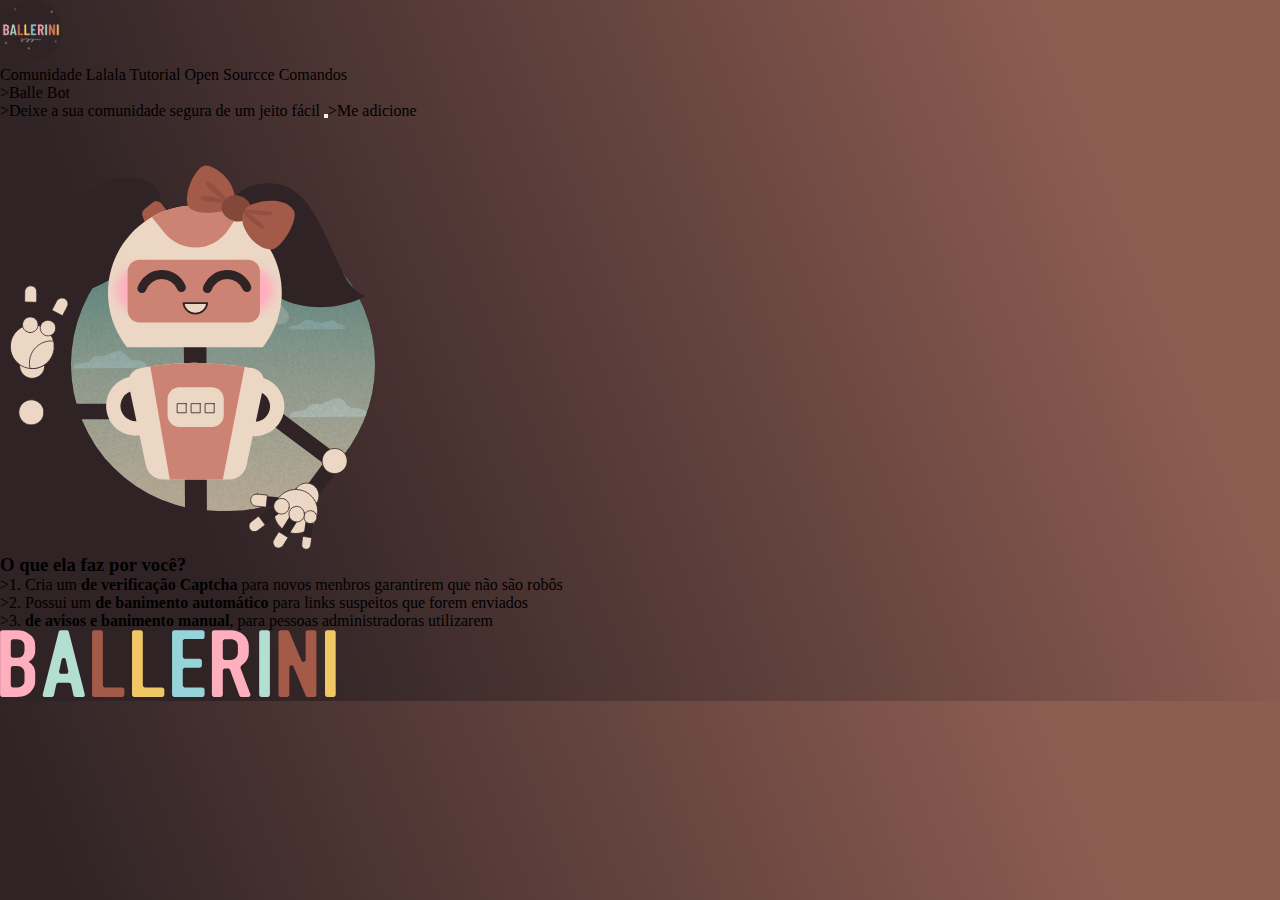
<file: Portfólio/Landing Page/index.html>
<!DOCTYPE html>
<html lang="pt-br">
<head>
    <meta charset="UTF-8">
    <meta name="viewport" content="width=device-width, initial-scale=1.0">
    <meta name="description"content="Um bot que irá moderar e deixar sua comunidade segura de ataques">
    <title>Balle Bot - Modere a sua comunidade do Discord</title>
    <link rel="stylesheet" type="text/css" href="style.css"
</head>

<body>

    <header class="cabecalho">
        <img class="cabecalho-imagem" src="logo 1.svg" alt="Logo da Comunidada Lalala">
        <nav class="cabecalho-menu">
            <a class="cabecalho-menu-item">Comunidade Lalala</a>
            <a class="cabecalho-menu-item">Tutorial</a>
            <a class="cabecalho-menu-item">Open Sourcce</a>
            <a class="cabecalho-menu-item">Comandos</a>
        </nav>
    </header>   

    <main class="conteudo">   
        <section class="conteudo-principal">
            <div class="conteudo principal-escrito">
                <h1 class="conteudo principal-escrito-titulo"></h1>>Balle Bot</h1>
                <h2 class="conteudo principal-escrito-subtitulo"></h2>>Deixe a sua comunidade segura de um jeito fácil</h2>
                <button class="conteudo principal-escrito-botao"></button>>Me adicione</button>
            </div>
            <img class="conteudo-principal-imagem" src="ballebot.svg" alt="Imagem do Balle Bot">
        </section>

        <section class="conteudo-secundario">
            <h3 class="conteudo-secundario-titulo">O que ela faz por você?</h3>
            <p class="conteudo-secundario-paragrafo"></p>>1. Cria um <strong> de verificação Captcha</strong> para novos menbros garantirem que não são robôs</p>
            <p class="conteudo-secundario-paragrafo">>2. Possui um <strong> de banimento automático</strong> para links suspeitos que forem enviados</p>
            <p class="conteudo-secundario-paragrafo"></p>>3. <strong> de avisos e banimento manual</strong>, para pessoas administradoras utilizarem</p>
        </section>
    </main>

    <footer class="rodape">
        <img class="rodape-imagem" src="BALLERINI.svg" alt="Imagem do Rodapé">
    </footer>
</body>
</html>
</file>
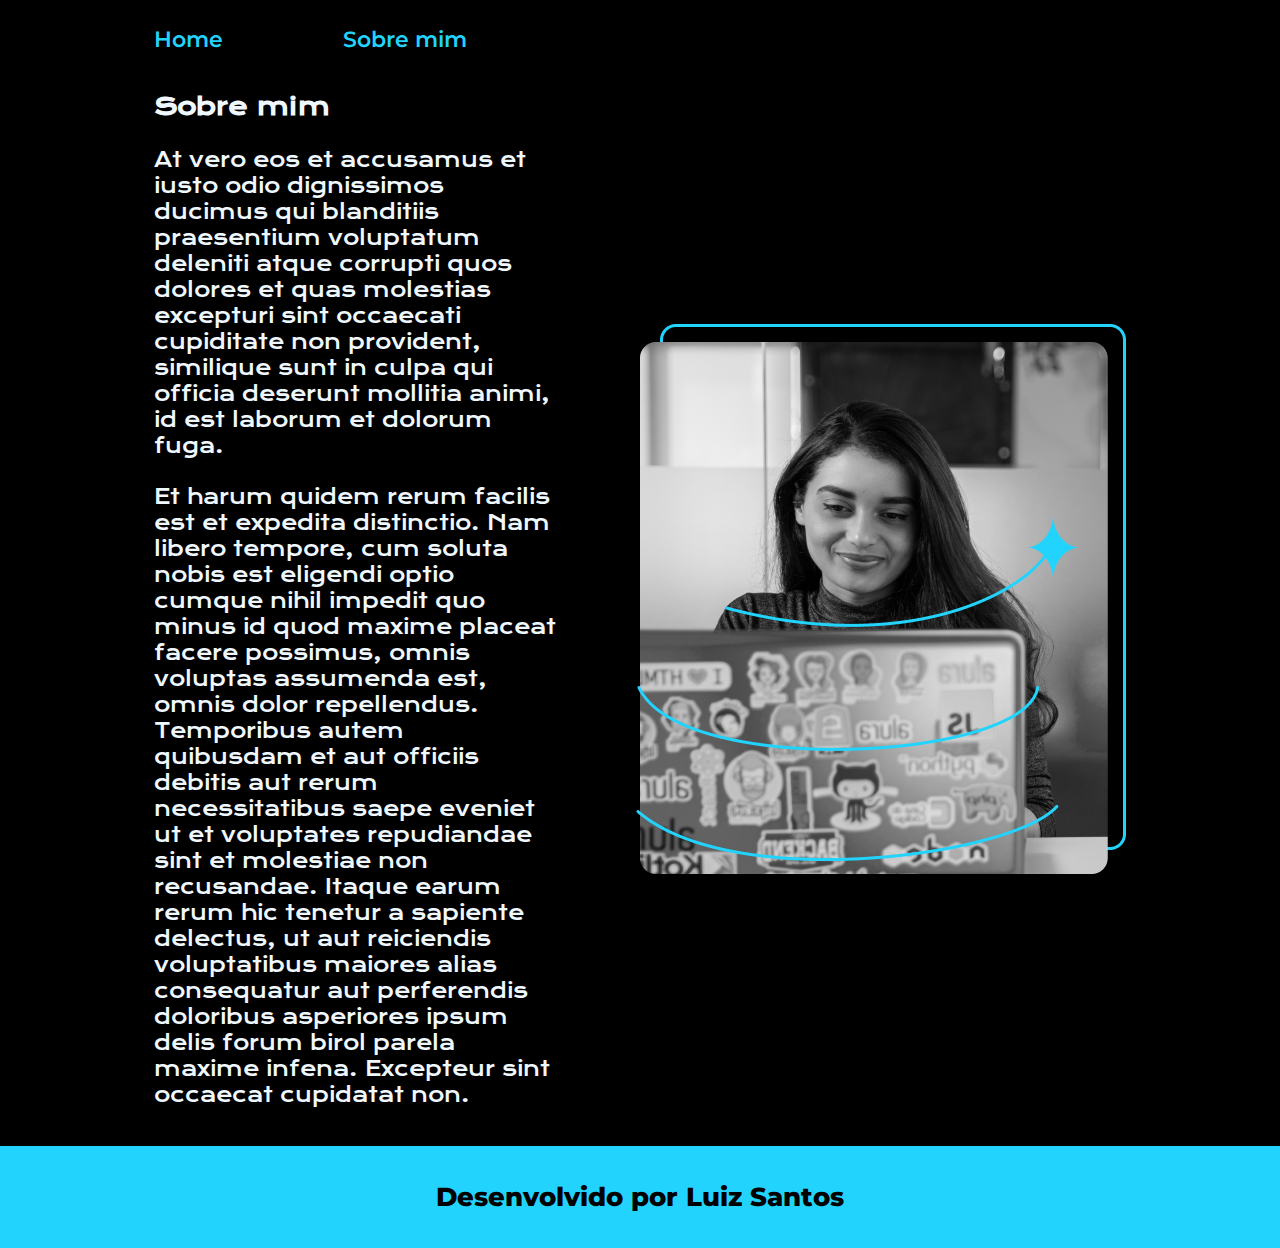
<file: Portfólio/about.html>
<!DOCTYPE html>
<html lang="pt-br">
<head>
    <meta charset="UTF-8">
    <meta http-equiv="X-UA-Compatible" content="IE=edge">
    <meta name="viewport" content="width=device-width, initial-scale=1.0">
    <title>Sobre mim</title>
    <link rel="stylesheet" href="./assets/styles/style.css">
</head>
<body>
    <header class="cabecalho">
        <nav class="cabecalho-menu">
            <a class="cabecalho-menu-link" href="./index.html">Home</a>
            <a class="cabecalho-menu-link" href="./about.html">Sobre mim</a>
        </nav>
    </header>
    <main class="apresentacao">
        <section class="apresentacao-conteudo">
            <h1 class="apresentacao-conteudo-titulo">Sobre mim</h1>
            <p class="apresentacao-conteudo-texto">At vero eos et accusamus et iusto odio dignissimos ducimus qui blanditiis praesentium voluptatum deleniti atque corrupti quos dolores et quas molestias excepturi sint occaecati cupiditate non provident, similique sunt in culpa qui officia deserunt mollitia animi, id est laborum et dolorum fuga.</p>
            <p class="apresentacao-conteudo-texto">Et harum quidem rerum facilis est et expedita distinctio. Nam libero tempore, cum soluta nobis est eligendi optio cumque nihil impedit quo minus id quod maxime placeat facere possimus, omnis voluptas assumenda est, omnis dolor repellendus. Temporibus autem quibusdam et aut officiis debitis aut rerum necessitatibus saepe eveniet ut et voluptates repudiandae sint et molestiae non recusandae. Itaque earum rerum hic tenetur a sapiente delectus, ut aut reiciendis voluptatibus maiores alias consequatur aut perferendis doloribus asperiores ipsum delis forum birol parela maxime infena. Excepteur sint occaecat cupidatat non.
            </p>
        </section>
        <img class="apresentacao-imagem" src="./assets/Imagem.png" alt="foto da Joana Santos programando">
    </main>
    
    <footer class="rodape">
        <p>Desenvolvido por Luiz Santos</p>
    </footer>
</body>
</html>
</file>
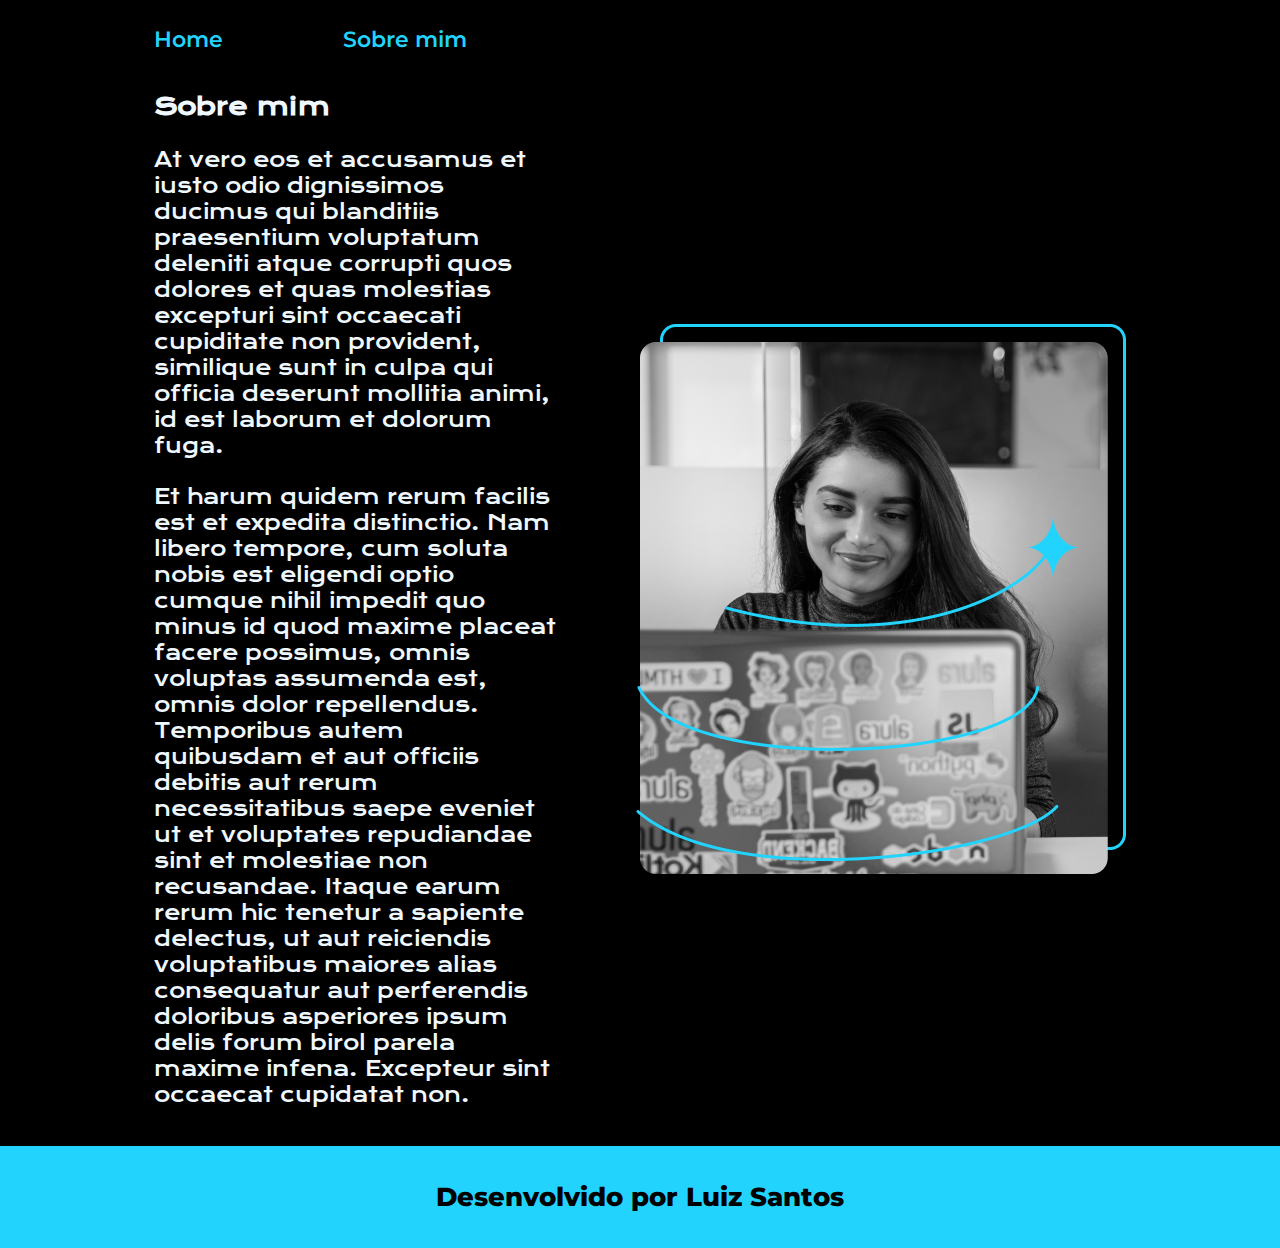
<file: Portfólio/assets/about.html>
<!DOCTYPE html>
<html lang="pt-br">
<head>
    <meta charset="UTF-8">
    <meta http-equiv="X-UA-Compatible" content="IE=edge">
    <meta name="viewport" content="width=device-width, initial-scale=1.0">
    <title>Sobre mim</title>
    <link rel="stylesheet" href="./styles/style.css">
</head>
<body>
    <header class="cabecalho">
        <nav class="cabecalho-menu">
            <a class="cabecalho-menu-link" href="./index.html">Home</a>
            <a class="cabecalho-menu-link" href="./about.html">Sobre mim</a>
            
        </nav>
    </header>
    <main class="apresentacao">
        <section class="apresentacao-conteudo">
            <h1 class="apresentacao-conteudo-titulo">Sobre mim</h1>
            <p class="apresentacao-conteudo-texto">At vero eos et accusamus et iusto odio dignissimos ducimus qui blanditiis praesentium voluptatum deleniti atque corrupti quos dolores et quas molestias excepturi sint occaecati cupiditate non provident, similique sunt in culpa qui officia deserunt mollitia animi, id est laborum et dolorum fuga.</p>
            <p class="apresentacao-conteudo-texto">Et harum quidem rerum facilis est et expedita distinctio. Nam libero tempore, cum soluta nobis est eligendi optio cumque nihil impedit quo minus id quod maxime placeat facere possimus, omnis voluptas assumenda est, omnis dolor repellendus. Temporibus autem quibusdam et aut officiis debitis aut rerum necessitatibus saepe eveniet ut et voluptates repudiandae sint et molestiae non recusandae. Itaque earum rerum hic tenetur a sapiente delectus, ut aut reiciendis voluptatibus maiores alias consequatur aut perferendis doloribus asperiores ipsum delis forum birol parela maxime infena. Excepteur sint occaecat cupidatat non.
            </p>
        </section>
        <img src="./Imagem.png" alt="foto da Joana Santos programando">
    </main>
    
    <footer class="rodape">
        <p>Desenvolvido por Luiz Santos</p>
    </footer>
</body>
</html>
</file>
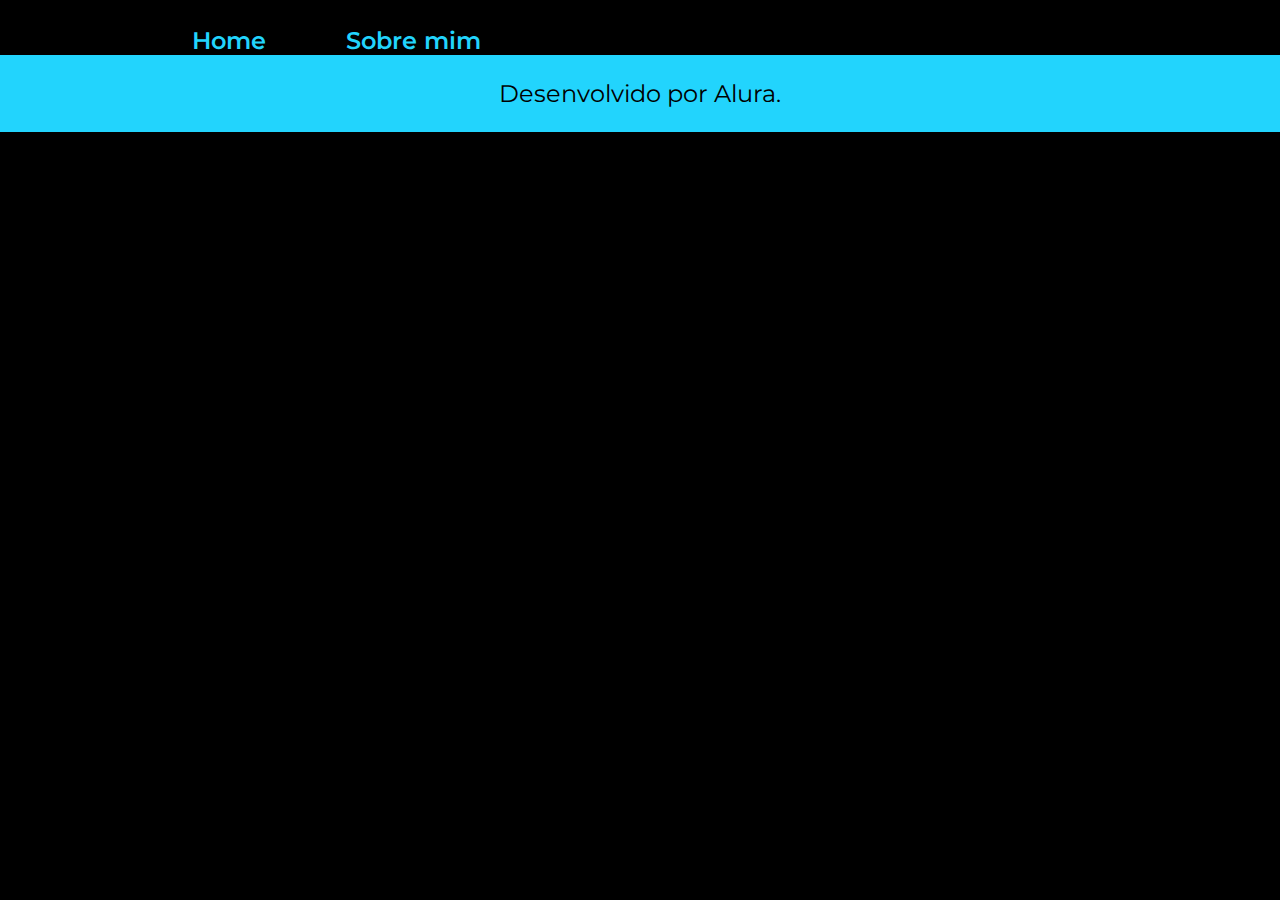
<file: Portfólio/Portifolio-HTML-e-CSS-Curso3-aula_4/about.html>
<!DOCTYPE html>
<html lang="pt-br">
<head>
    <meta charset="UTF-8">
    <meta http-equiv="X-UA-Compatible" content="IE=edge">
    <meta name="viewport" content="width=device-width, initial-scale=1.0">
    <title>Sobre mim</title>
    <link rel="stylesheet" href="./styles/style.css">
</head>
<body>
    <header class="cabecalho">
        <nav class="cabecalho__menu">
            <a class="cabecalho__menu__link" href="index.html">Home</a>
            <a class="cabecalho__menu__link" href="about.html">Sobre mim</a>
        </nav>
    </header>
    <footer class="rodape">
        <p>Desenvolvido por Alura.</p>
    </footer>
</body>
</html>
</file>
<file: Portfólio/Landing Page/style.css>
@import url('https://fonts.googleapis.com/css2?family=Righteous');

* {
    margin: 0;
    padding: 0;
    box-sizing: border-box;
    text-decoration: none;
}

body{
    font-size: 100%;
    background: linear-gradient(68.15deg, #2F2325 16.62%, #8E5D52 85.61%);
}
</file>
<file: Portfólio/assets/styles/style.css>
@import url('https://fonts.googleapis.com/css2?family=Krona+One&family=Montserrat&display=swap');

:root{
   --cor-primaria: #000000;
   --cor-secundaria:aliceblue;
   --cor-terciaria: #22d4fd;  

   --fonte-principal: 'Krona One', sans-serif;
   --fonte-secundaria: 'Montserrat', sans-serif;
}
* {
    margin: 0;
    padding: 0;
}

body {
    box-sizing: border-box;
    background-color:var(--cor-primaria);
    color: var(--cor-secundaria);
}

.cabecalho{
    padding: 2% 0% 0% 12%;
}

.cabecalho-menu{
    display: flex;
    gap:120px;
}

.cabecalho-menu-link{
    font-family: var(--fonte-secundaria);
    font-size: 1.37rem;
    font-weight: 600;
    color: var(--cor-terciaria);
    text-decoration: none;
}

.titulo-destaque {
    color:var(--cor-terciaria)
}

.apresentacao {
    padding: 3% 12%;
    display: flex;
    align-items: center;
    justify-content: space-between;
    gap: 80px
}

.apresentacao-conteudo{
    width:50%;
    display: flex;
    flex-direction: column;
    gap: 25px;
}

.apresentacao-conteudo-titulo {
    font-size: 1.5rem;
    font-family: var(--fonte-principal);
}

.apresentacao-conteudo-texto {
    font-size: 1.25rem;
    font-family: var(--fonte-principal);
    
}

.apresentacao-links{
    display: flex;
    flex-direction: column;
    justify-content: space-between;
    align-items: center;
    gap: 32px;
}

.apresentacao-links-subtitulo{
    font-size: 1.56rem;
    font-family:var(--fonte-secundaria);
    font-weight: 400;
    gap: 500px;
}

.apresentacao-links-navegacao {
    display: flex;
    justify-content: center;
    gap: 16;
    border: 2px solid var(--cor-terciaria);
    width: 50%;
    text-align: center;
    border-radius: 16px;
    font-size: 1.75rem;
    font-weight: 600;
    padding: 21.5px 0;
    text-decoration: none;
    color: var(--cor-secundaria);
    font-family: var(--fonte-secundaria);
}

.apresentacao-links-link:hover{
    padding: %;
    background-color: #272727;
}

.apreesentacao-imagem{
    width: 30%;
}
.rodape{
    padding: 35px;
    color:var(--cor-primaria);
    background-color:var(--cor-terciaria);
    text-align: center;
    font-family: var(--fonte-secundaria);
    font-size: 1.62rem;
    font-weight: 800;
}
@media (max-width:1200px) {
    .cabecalho {
        padding: 10%;
    }

    .cabecalho-menu {
        justify-content: center;
    }
    .apresentacao {
        flex-direction: column-reverse;
        padding: ;
    }
    .apresentacao-conteudo {
        width: auto;
    }
}
</file>
<file: Portfólio/Portifolio-HTML-e-CSS-Curso3-aula_4/styles/style.css>
@import url('https://fonts.googleapis.com/css2?family=Krona+One&family=Montserrat:wght@400;600&display=swap');

*{
    margin: 0;
    padding: 0;
}

body{
    /* height: 100vh; */
    box-sizing: border-box;
    background-color: #000000;
    color: #F6F6F6;
}
.cabecalho{
    padding: 2% 0% 0% 15%;
}
.cabecalho__menu{
    display: flex;
    gap: 80px;
}
.cabecalho__menu__link{
    font-family: 'Montserrat', sans-serif;
    font-size: 24px;
    font-weight: 600;
    color: #22D4FD;
    text-decoration: none;
}
.apresentacao{
    padding: 5% 15%;
    display: flex;
    align-items: center;
    justify-content: space-between;
}
.apresentacao__conteudo{
    width: 615px;
    display: flex;
    flex-direction: column;
    gap: 40px;
}

.apresentacao__conteudo__titulo{
    font-size: 36px;
    font-family: 'Krona One', sans-serif;
}
.titulo-destaque{
    color: #22D4FD;
}
.apresentacao__conteudo__texto{
    font-size: 24px;
    font-family: 'Montserrat', sans-serif;
}

.apresentacao__links{
    display: flex;
    flex-direction: column;
    justify-content: space-between;
    align-items: center;
    gap: 32px;
}
.apresentacao__links__subtitulo{
    font-family: 'Krona One', sans-serif;
    font-weight: 400;
    font-size: 24px;
}
.apresentacao__links__link{
    /* background-color: #22D4FD; */
    display: flex;
    justify-content: center;
    gap: 16px;
    border: 2px solid #22D4FD;
    width: 378px;
    text-align: center;
    border-radius: 8px;
    font-size: 24px;
    font-weight: 600;
    padding: 21.5px 0;
    text-decoration: none;
    color: #F6F6F6;
    font-family: 'Montserrat', sans-serif;
}
.apresentacao__links__link:hover{
    background-color: #272727;
}
.rodape{
    color: #000000;
    background-color: #22D4FD;
    padding: 24px;
    text-align: center;
    font-family: 'Montserrat', sans-serif;
    font-size: 24px;
    font-weight: 400;
}
</file>
